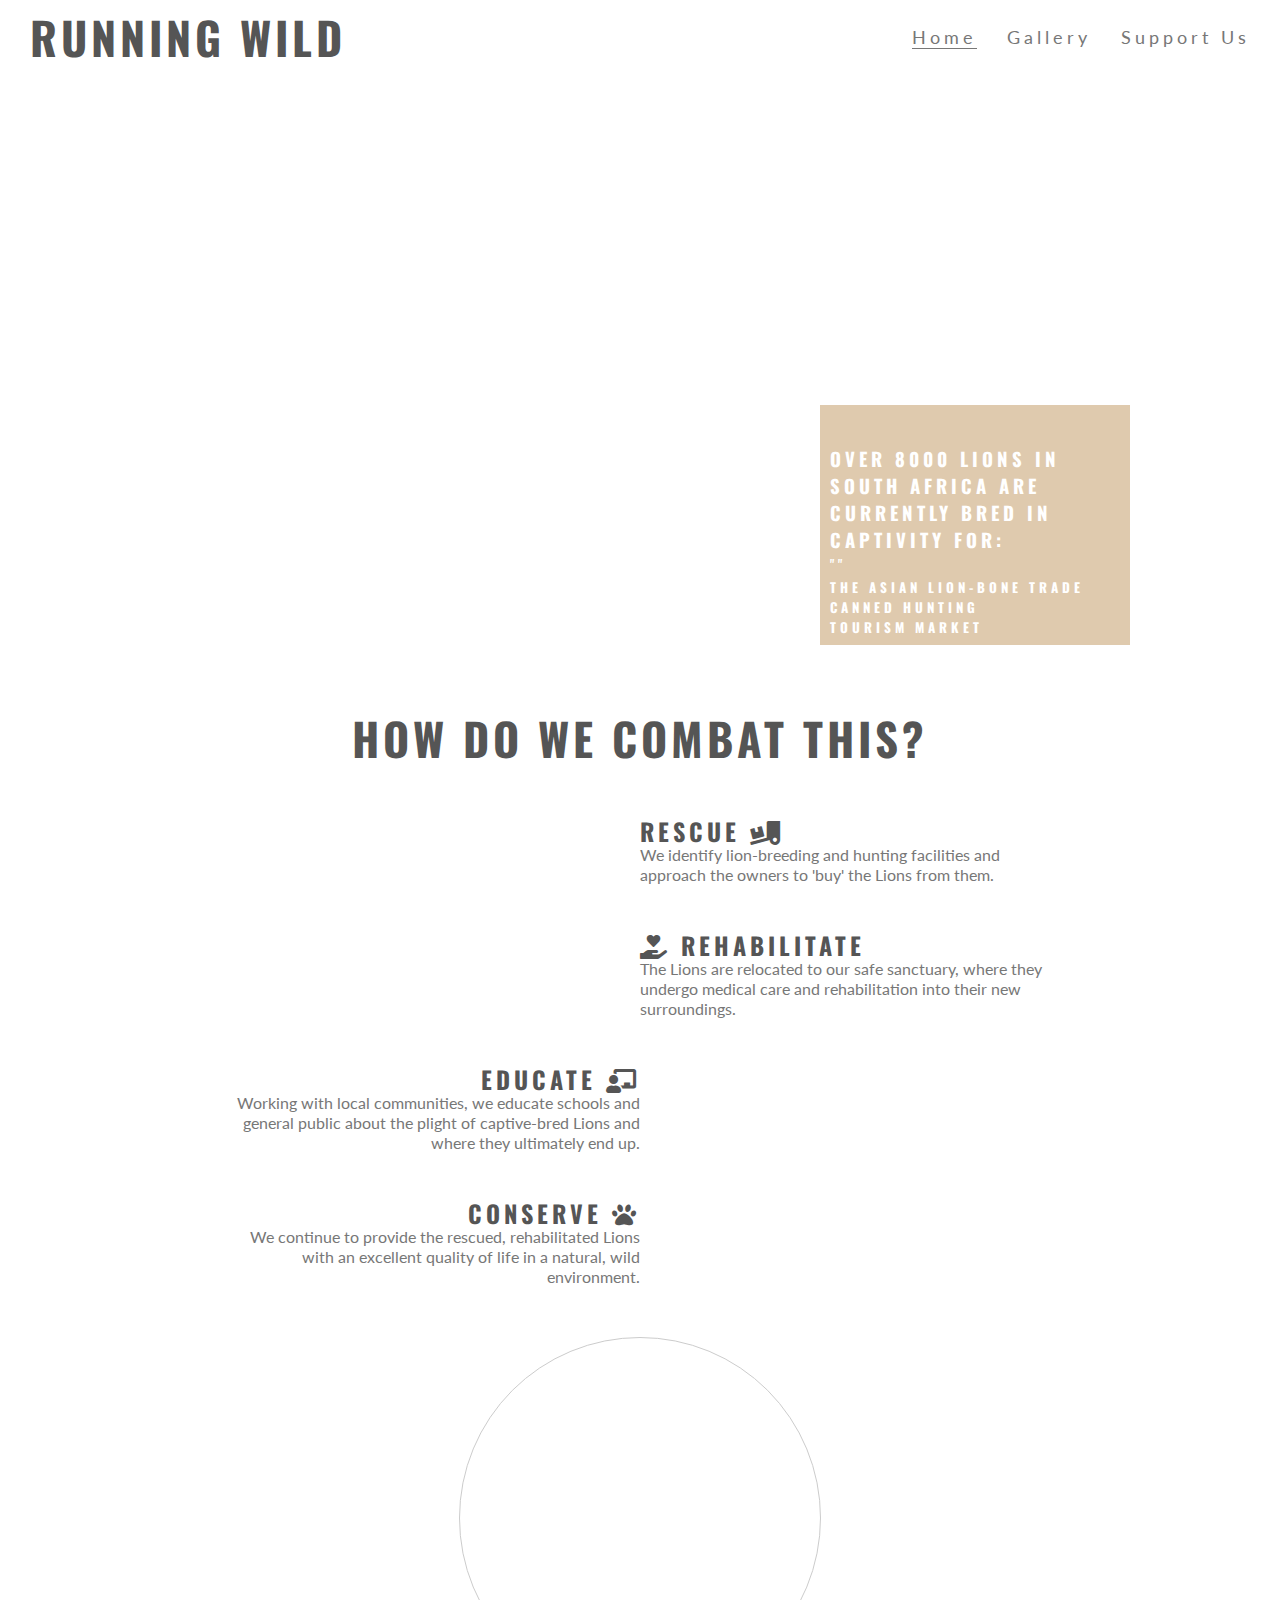
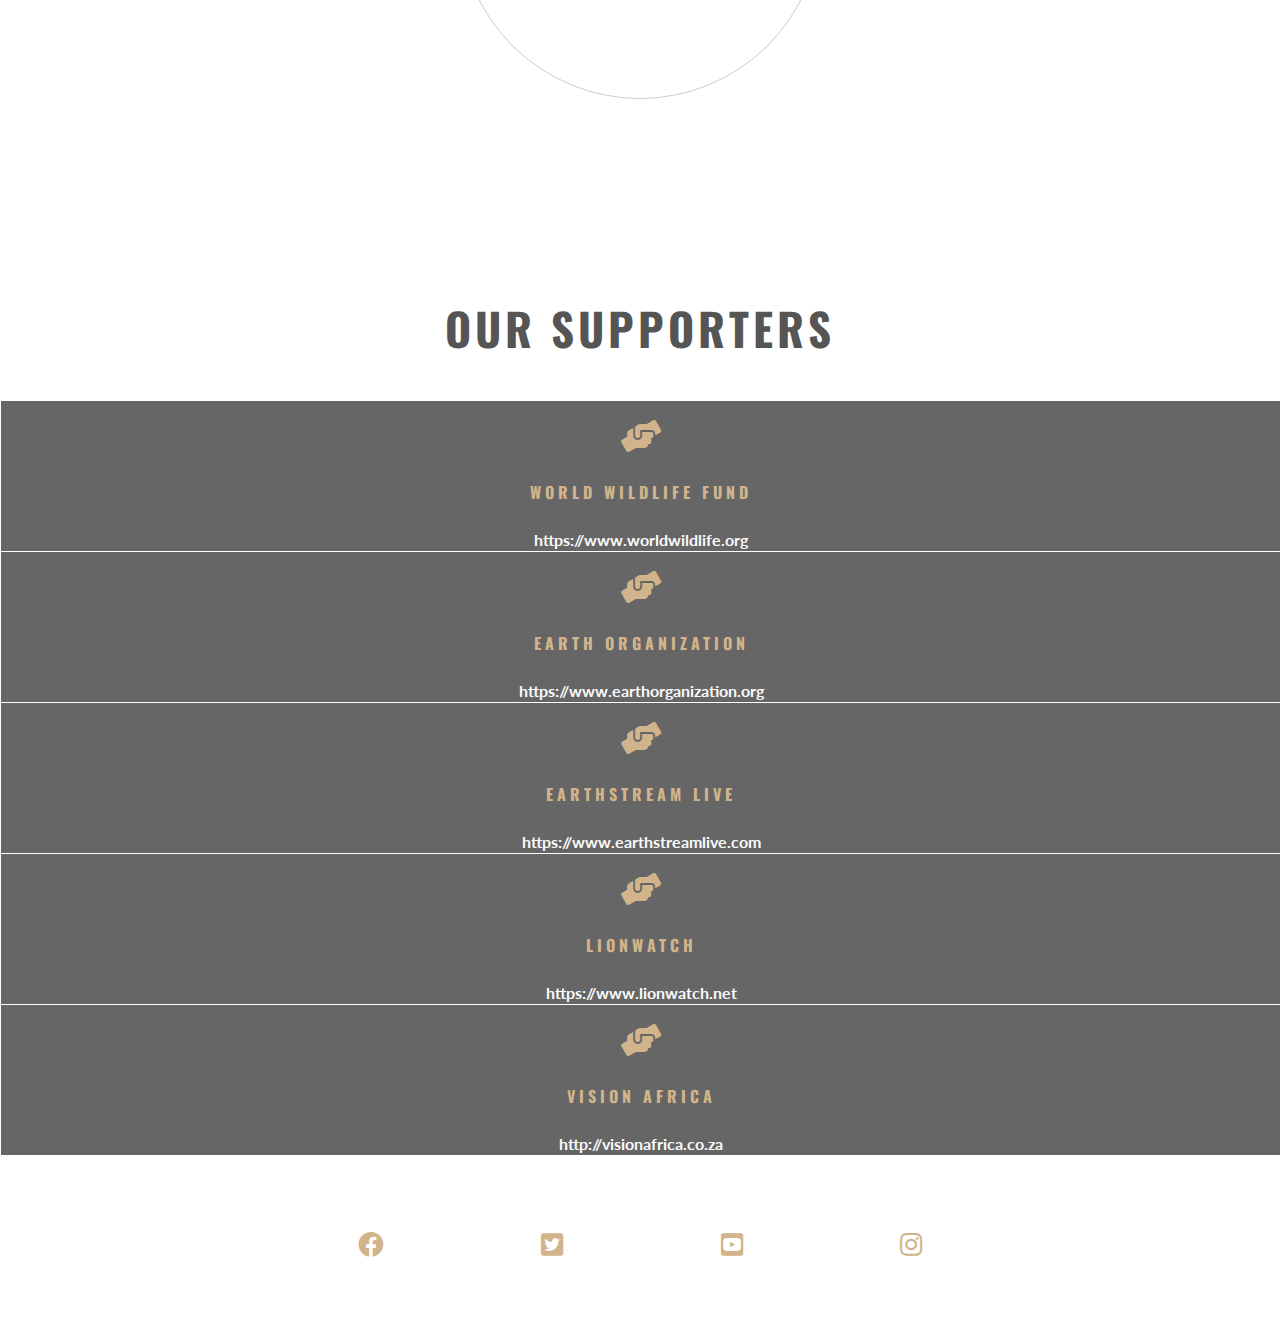
<file: index.html>
<!DOCTYPE html>
<html>
  <head>
    <meta charset="utf-8">
    <meta name="viewport" content="width=device-width">
    <title>Running Wild</title>
    <link rel="stylesheet" href="https://cdnjs.cloudflare.com/ajax/libs/font-awesome/5.11.2/css/all.min.css"/>
    <link href="assets/css/style.css" rel="stylesheet" type="text/css" />
  </head>
  <body>
    <header>
      <a href="index.html">
        <h2 id="logo">Running Wild</h2>
      </a>
      <nav>
        <ul id="menu">
          <li>
            <a href="signup.html">Support Us</a>
          </li>
          <li>
            <a href="gallery.html">Gallery</a>
          </li>
          <li>
            <a class="active" href="index.html">Home</a>
          </li>
        </ul>
      </nav>
    </header>
    <section id="hero-outer">
      <div id="hero-image"></div>
      <div id="cover-text">
        <h3>Over 8000 Lions in South Africa are currently bred in captivity for:</h3>
        <div>""</div>
        <h5>The Asian lion-bone trade</h5>
        <h5>canned hunting</h5>
        <h5>tourism market</h5>

      </div>
    </section>
    <section id="project-ethos">
        <h2 id="welcome">How do we combat this?</h2>

        <div id="left-about">
          <div class="left-about-heading">
              <h2>Rescue <i class="fas fa-truck-loading"></i></h2>
              <hr>
              <p>
              We identify lion-breeding and hunting facilities and approach the owners to 'buy' the Lions from them.
              </p>
          </div>

          <div class="left-about-heading">
            <h2><i class="fas fa-hand-holding-heart"></i> Rehabilitate</h2>
            <hr>
            <p>
              The Lions are relocated to our safe sanctuary, where they undergo medical care and rehabilitation into their new surroundings.
            </p>
          </div>
        </div>

        <div id="right-about">
          <div class="right-about-heading">
              <h2>Educate <i class="fas fa-chalkboard-teacher"></i></h2>
              <hr>
              <p>
              Working with local communities, we educate schools and general public about the plight of captive-bred Lions and where they ultimately end up.
              </p>
          </div>

          <div class="right-about-heading">
            <h2>Conserve <i class="fas fa-paw"></i></h2>
            <hr>
            <p>
              We continue to provide the rescued, rehabilitated Lions with an excellent quality of life in a natural, wild environment.
            </p>
          </div>
        </div>
          
        <div id="center-about">
          <div id="circle-container">
            <div id="circle-cover-bg"></div>
          </div>
        </div>

    </section>
    <div><h2 id="support-heading">Our Supporters</h2></div><br>
    <section id="support-img">      
      <div>
        <h1><i class="fas fa-hands-helping"></i></h1>
        <h2>World Wildlife Fund</h2>        
        <h4>https://www.worldwildlife.org</h4>
        
      </div>

      <div>
        <h1><i class="fas fa-hands-helping"></i></h1>
        <h2>Earth Organization</h2>        
        <h4>https://www.earthorganization.org</h4>
        
      </div>

      <div>
        <h1><i class="fas fa-hands-helping"></i></h1>
        <h2>EarthStream Live</h2>        
        <h4>https://www.earthstreamlive.com</h4>
             
      </div>

      <div>
        <h1><i class="fas fa-hands-helping"></i></h1>
        <h2>LionWatch</h2>        
        <h4>https://www.lionwatch.net</h4>
        
      </div>

      <div>
        <h1><i class="fas fa-hands-helping"></i></h1>
        <h2>Vision Africa</h2>
        <h4>http://visionafrica.co.za</h4>
                
      </div>

    </section>
    <footer>
      <ul class="social-networks">
        <li><a href="https://www.facebook.com" target="_blank"><i class="fab fa-facebook"></i></a></li>   
        <li><a href="https://twitter.com" target="_blank"><i class="fab fa-twitter-square"></i></a></li>
        <li><a href="https://youtube.com" target="_blank"><i class="fab fa-youtube-square"></i></a></li>
        <li><a href="https://instagram.com" target="_blank"><i class="fab fa-instagram"></i></a></li>
     
      </ul>
    </footer>
  </body>
</html>
</file>
<file: assets/css/style.css>
@import url("https://fonts.googleapis.com/css2?family=Lato:wght@300&family=Oswald:wght@300");

* {
  margin: 0;
  padding: 0;
  border: 0;
}

body {
  font-family: "Lato";
  color: #777777;
}

h2 {
  font-family: "Oswald";
  text-transform: uppercase;
  letter-spacing: 4px;
  color: #555555;
}

#logo {
  float: left;
  font-size: 280%;
  margin-left: 30px;
}

#menu {
  font-size: 110%;
  list-style-type: none;
  letter-spacing: 4px;
}

#logo,
#menu {
  line-height: 75px;
}

#menu li {
  float: right;
  margin-right: 30px;
}

#menu a {
  text-decoration: none;
  color: inherit;
}

#menu a:hover {
  border-bottom: 1px solid #777777;
}

.active {
  border-bottom: 1px solid #777777;
}

#hero-image {
  height: 600px;
  width: 100%;
  background: url("https://res.cloudinary.com/jimlynx/image/upload/v1592513499/LIONS/Lions-Rescue_yimsoc.png") no-repeat center center;
  animation-name: hero-zoom;
  animation-duration: 10s;
  animation-fill-mode: forwards;
}

#hero-outer {
  height: 600px;
  width: 100%;
  overflow: hidden;
  position: relative;
}

@keyframes hero-zoom {
  from {
    transform: scale(1.3);
  }

  to {
    transform: scale(1.6);
  }
}

#cover-text,
#cover-text h2 {
  color: #ffffff;
}

#cover-text {
  font-size: 100%;
  font-family: "Oswald";
  text-transform: uppercase;
  letter-spacing: 4px;

  width: 300px;
  height: 200px;

  padding-top: 40px;
  padding-left: 10px;

  background-color: rgba(210, 180, 140, 0.7);

  bottom: 30px;
  right: 150px;

  position: absolute;
}

#project-ethos {
  height: 600px;
}

#left-about {
  padding-top: 30px;
  width: 33%;
  float: left;
}

#right-about {
  padding-top: 30px;
  width: 33%;
  float: right;
}

#center-about {
  width: 33%;
  margin: 0 auto;
}

hr {
  border-top: 1px solid #777777;
  width: 100%;
  margin: 5px 0;
}

.left-about-heading {
  width: 50%;
  float: right;
  line-height: 20px;
  clear: both;
  margin-bottom: 50px;
}

.right-about-heading {
  width: 50%;
  float: left;
  line-height: 20px;
  clear: both;
  margin-bottom: 50px;
}

.right-about-heading h2 {
  text-align: right;
}

.right-about-heading p {
  text-align: right;
}

#welcome {
  margin: 20px 0;
  text-align: center;
  font-size: 280%;
}

#circle-container {
  width: 300px;
  height: 300px;
  padding: 30px;
  border-style: solid;
  border-color: #cccccc;
  border-width: 1px;
  border-radius: 50%;
  margin: 0 auto;
}

#circle-cover-bg {
  background: url("https://res.cloudinary.com/jimlynx/image/upload/c_scale,e_fill_light:68,h_300,w_300/v1592514618/LIONS/cub1.jpg") no-repeat center center;
  height: 100%;
  border-radius: 50%;
}

#support-heading {
  margin: 20px 0;
  text-align: center;
  font-size: 280%;
}

#support-img {
  background: url("https://res.cloudinary.com/jimlynx/image/upload/v1592513512/LIONS/Untitled_Design_sonyub.jpg");
  background-repeat: no-repeat;
  background-size: cover;
  background-position: center;
  width: 100%;
  overflow: hidden;
  display: table;
}

#support-img div {
  color: #fafafa;
  background-color: rgba(0, 0, 0, 0.6);
  width: 18.5%;
  height: 300px;
  /*float: left;*/
  padding: 30px 0px 0px 10px;
  text-align: center;
  display: table-cell;
  vertical-align: bottom;
  border: 1px solid transparent;
  background-clip: padding-box;
}

#support-img h1 {
  color: #d2b48c;
  margin-bottom: 25px;
  padding-top: 15px;
}

#support-img h2 {
  color: #d2b48c;
  margin-bottom: 25px;
  font-size: 100%;
}

#support-img h4 {
  color: #fafafa;
  margin-bottom: 50px;
  padding-top: 1px;
}

.social-networks {
  text-align: center;
}

.social-networks li {
  display: inline;
}

.social-networks i {
  font-size: 160%;
  margin: 1%;
  padding: 5%;
  color: #d2b48c;
  transition: ease-in-out .6s;
}

.social-networks i:hover {
  transform: scale(1.5);
  color: red;
}

#photos {
  clear: both;
  line-height: 2;
  column-count: 4;
  column-gap: 10px;
}

#photos img {
  width: 100%;
}

/* form */

.form-section {
  clear: left;
  background: url("../images/lion-pride-under-tree.jpeg");
  background-size: cover;
  background-position: bottom;
  height: 800px;
}

.signup-form {
  margin-top: 150px;
  color: #fff;
  background-color: rgba(60, 60, 60, 0.6);
  max-width: 400px;
  position: absolute;
  left: 10%;
  padding: 30px;
}

.signup-form h2 {
  color: #fafafa;
  margin-bottom: 20px;
}

.text-input {
  background: transparent;
  color: #fafafa;
  width: 100%;
  height: 25px;
  margin: 5px 0 20px 0;
  border: 1px solid #fafafa;
  border-radius: 2px;
}

.text-input:hover {
  border-color: #f16c6b;
}

.join-button {
  margin-top: 20px;
  border-radius: 2px;
  padding: 15px 32px 15px 32px;
  text-align: center;
  font-size: 100%;
  background-color: #f16c6b;
  color: #fafafa;
  display: block;
}

.join-button:hover {
  background-color: #fafafa;
  color: #f16c6b;
}

/*end form*/

@media screen and (max-width: 1365px) {
  #project-ethos {
    width: 65%;
    height: 1200px;
    margin: 0 auto;
  }

  #welcome {
    padding: 30px 0;
    margin-top: 0;
  }

  #left-about,
  #right-about {
    width: 100%;
    float: left;
    padding: 0;
  }

  #center-about {
    clear: both;
    width: 100%;
    float: left;
    padding: 0;
  }

  #support-img div {
    width: 100%;
    float: left;
    clear: both;
    height: 150px;
    border-style: solid;
    border-bottom-width: 2px;
    border-bottom: #fff;
    padding: 0;
    vertical-align: bottom;
  }

  hr {
    display: none;
  }
}

@media screen and (max-width: 943px) {
  #menu {
    clear: left;
    float: left;
    margin-left: 30px;
    margin-bottom: 20px;
    line-height: 25px;
  }

  #cover-text {
    left: 0px;
  }

  #project-ethos {
    width: 90%;
    height: 1200px;
    margin: 0 auto;
  }

  .left-about-heading,
  .right-about-heading {
    width: inherit;
  }

  .left-about-heading h2,
  .right-about-heading h2 {
    width: 100%;
    text-align: center;
  }

  .left-about-heading p,
  .right-about-heading p {
    text-align: center;
    padding: 0 20px 0 20px;
  }

  #photos {
    column-count: 3;
  }

}

  @media screen and (max-width: 800px) {
    #photos {
      column-count: 2;
    }
  }
</file>
